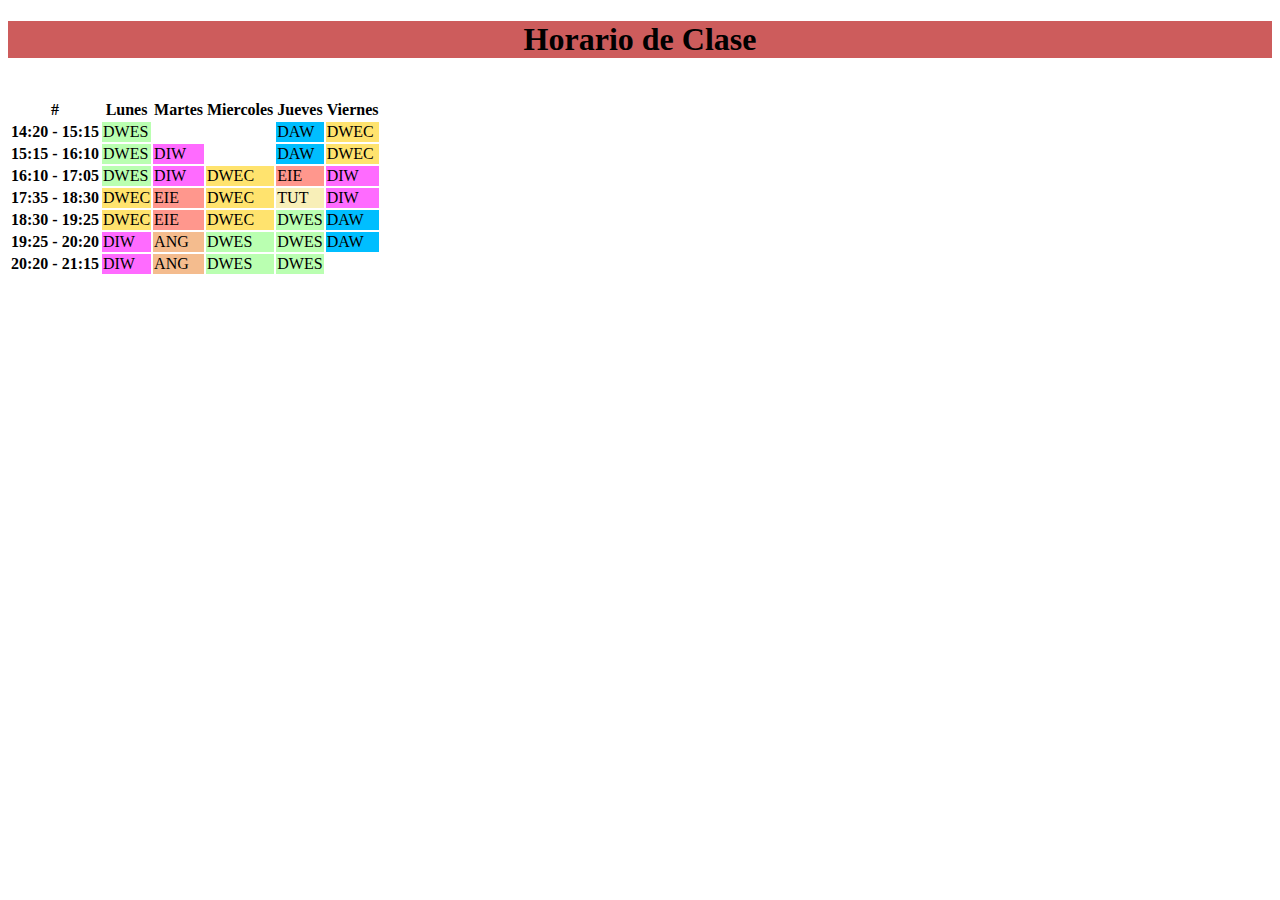
<file: index.html>
<!DOCTYPE html>
<html lang="es">
<head>
  <meta charset="UTF-8">
  <meta name="viewport" content="width=device-width, initial-scale=1.0">
  <title>Document</title>
  <link rel="stylesheet" href="styles.css">
  <link href="https://cdn.jsdelivr.net/npm/bootstrap@5.3.2/dist/css/bootstrap.min.css" rel="stylesheet" integrity="sha384-T3c6CoIi6uLrA9TneNEoa7RxnatzjcDSCmG1MXxSR1GAsXEV/Dwwykc2MPK8M2HN" crossorigin="anonymous">
  <script defer src="https://cdn.jsdelivr.net/npm/bootstrap@5.3.2/dist/js/bootstrap.bundle.min.js" integrity="sha384-C6RzsynM9kWDrMNeT87bh95OGNyZPhcTNXj1NW7RuBCsyN/o0jlpcV8Qyq46cDfL" crossorigin="anonymous"></script>
</head>
<body>
  <div class="cab">
    <h1>Horario de Clase</h1>
  </div>
  <br>
  <table class="table table-bordered">
    <thead>
      <tr class="table-secondary">
        <th scope="col">#</th>
        <th scope="col">Lunes</th>
        <th scope="col">Martes</th>
        <th scope="col">Miercoles</th>
        <th scope="col">Jueves</th>
        <th scope="col">Viernes</th>
      </tr>
    </thead>
    <tbody class="table-group-divider">
      <tr class="table-secondary">
        <th scope="row">14:20 - 15:15</th>
        <td id="DWES">DWES</td>
        <td></td>
        <td></td>
        <td id="DAW">DAW</td>
        <td id="DWEC">DWEC</td>
      </tr>
      <tr class="table-secondary">
        <th scope="row">15:15 - 16:10</th>
        <td id="DWES">DWES</td>
        <td id="DIW">DIW</td>
        <td></td>
        <td id="DAW">DAW</td>
        <td id="DWEC">DWEC</td>
      </tr>
      <tr class="table-secondary">
        <th scope="row">16:10 - 17:05</th>
        <td id="DWES">DWES</td>
        <td id="DIW">DIW</td>
        <td id="DWEC">DWEC</td>
        <td id="EIE">EIE</td>
        <td id="DIW">DIW</td>
      </tr>
      <tr class="table-secondary">
        <th scope="row">17:35 - 18:30</th>
        <td id="DWEC">DWEC</td>
        <td id="EIE">EIE</td>
        <td id="DWEC">DWEC</td>
        <td id="TUT">TUT</td>
        <td id="DIW">DIW</td>
      </tr>
      <tr class="table-secondary">
        <th scope="row">18:30 - 19:25</th>
        <td id="DWEC">DWEC</td>
        <td id="EIE">EIE</td>
        <td id="DWEC">DWEC</td>
        <td id="DWES">DWES</td>
        <td id="DAW">DAW</td>
      </tr>
      <tr class="table-secondary">
        <th scope="row">19:25 - 20:20</th>
        <td id="DIW">DIW</td>
        <td id="ANG">ANG</td>
        <td id="DWES">DWES</td>
        <td id="DWES">DWES</td>
        <td id="DAW">DAW</td>
      </tr>
      <tr class="table-secondary">
        <th scope="row">20:20 - 21:15</th>
        <td id="DIW">DIW</td>
        <td id="ANG">ANG</td>
        <td id="DWES">DWES</td>
        <td id="DWES">DWES</td>
        <td></td>
      </tr>
    </tbody>
  </table>
</body>
</html>
</file>
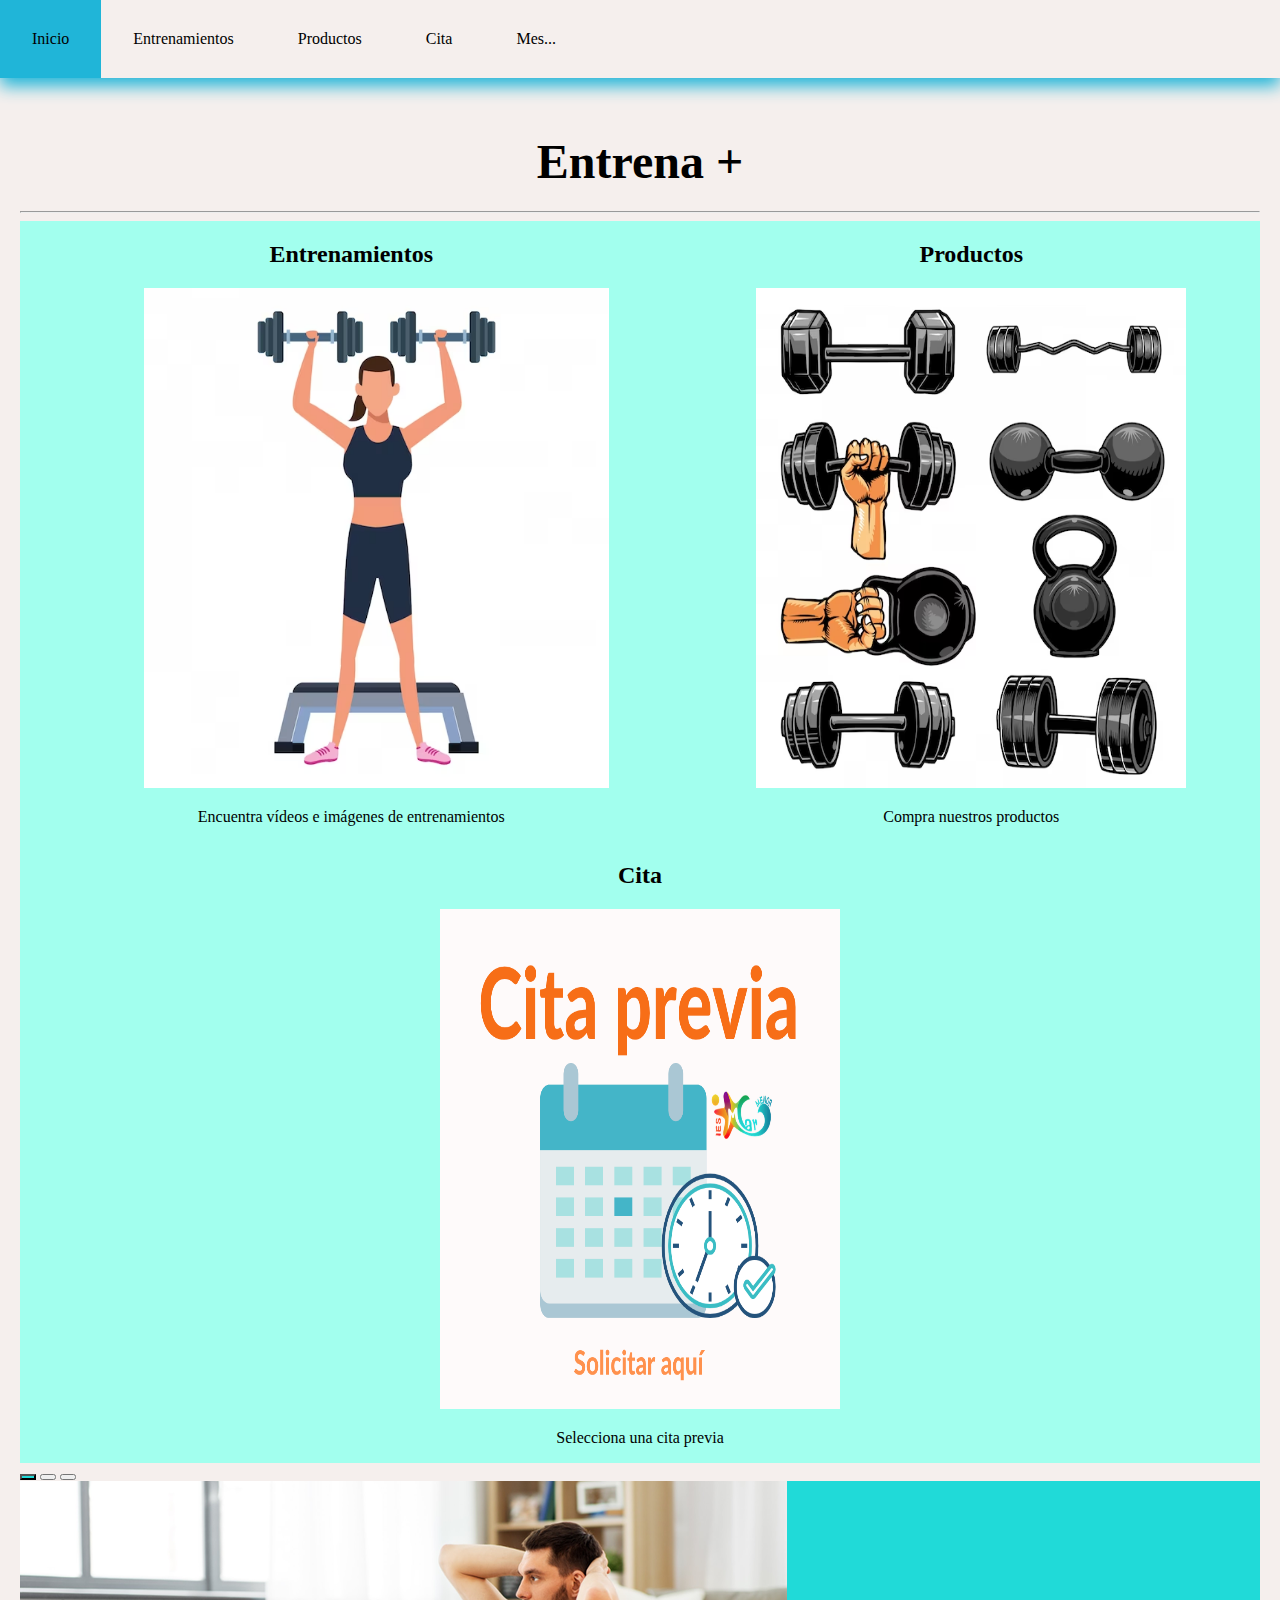
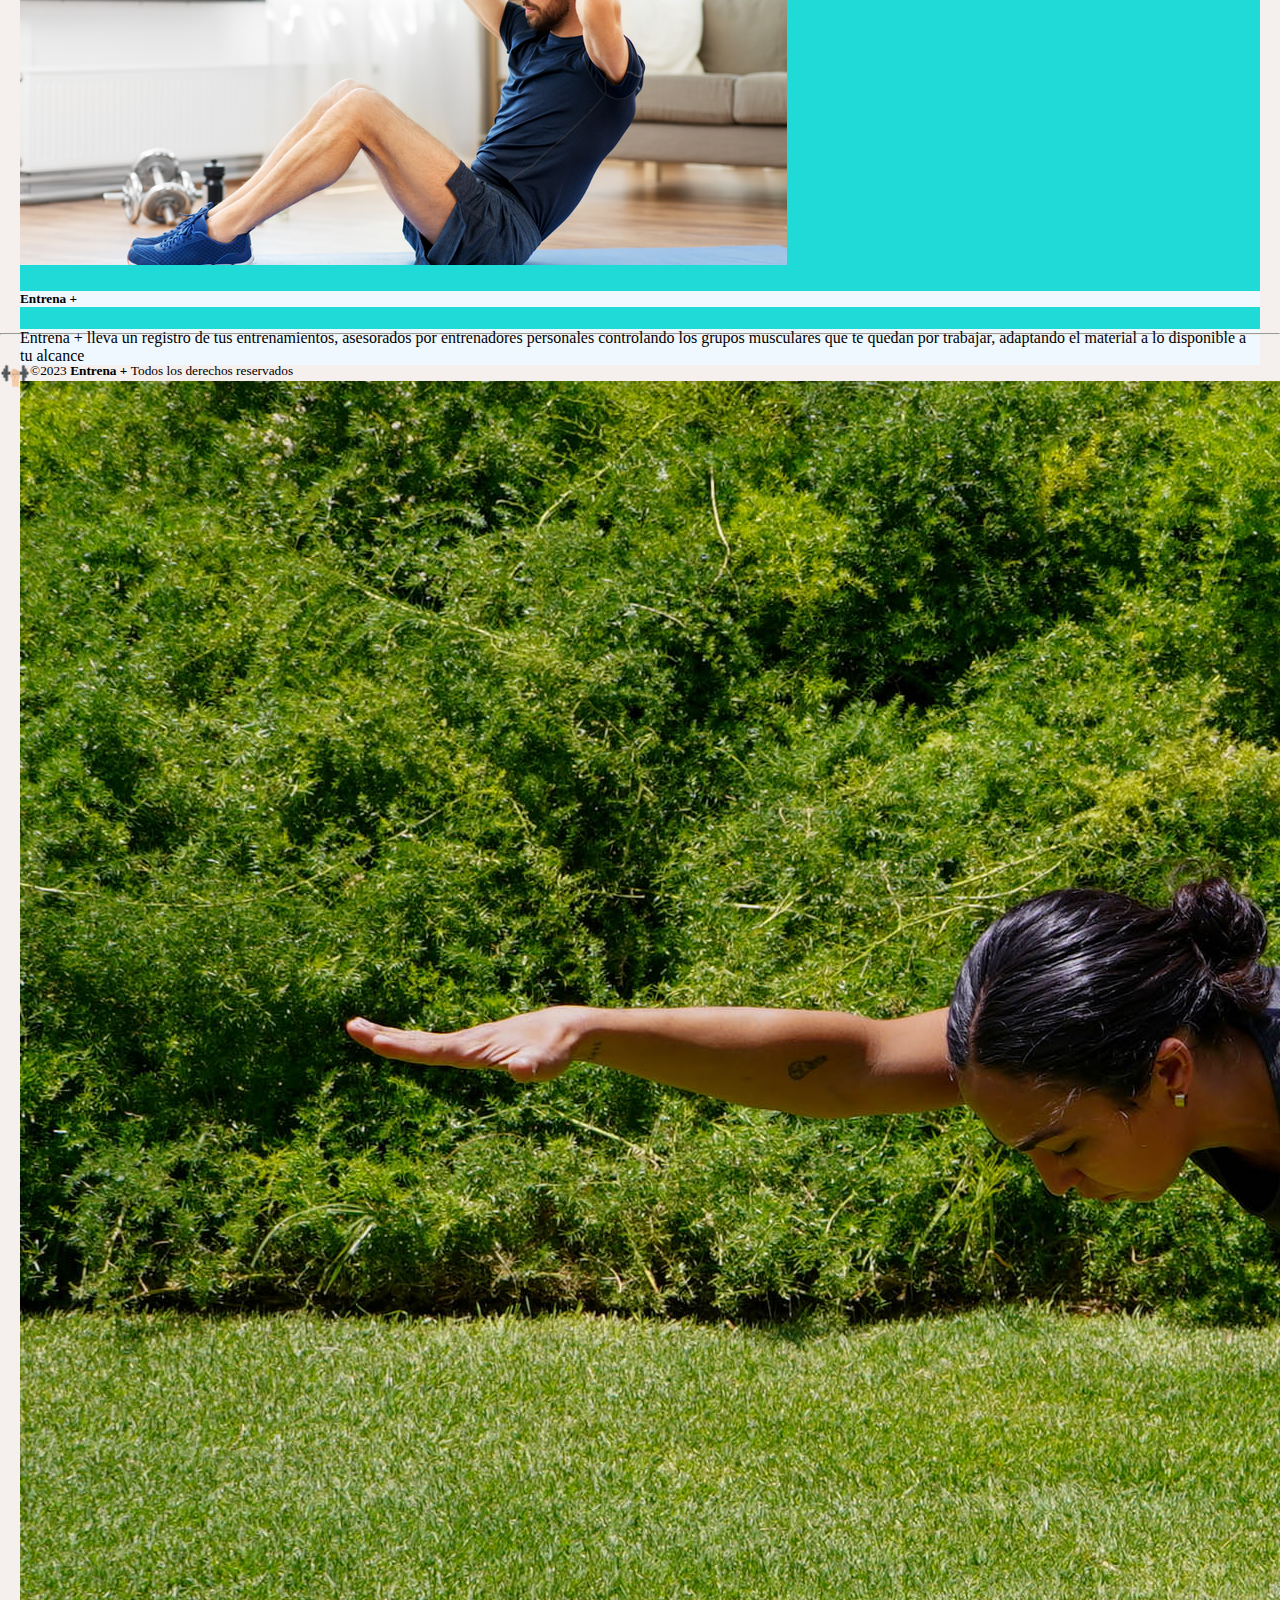
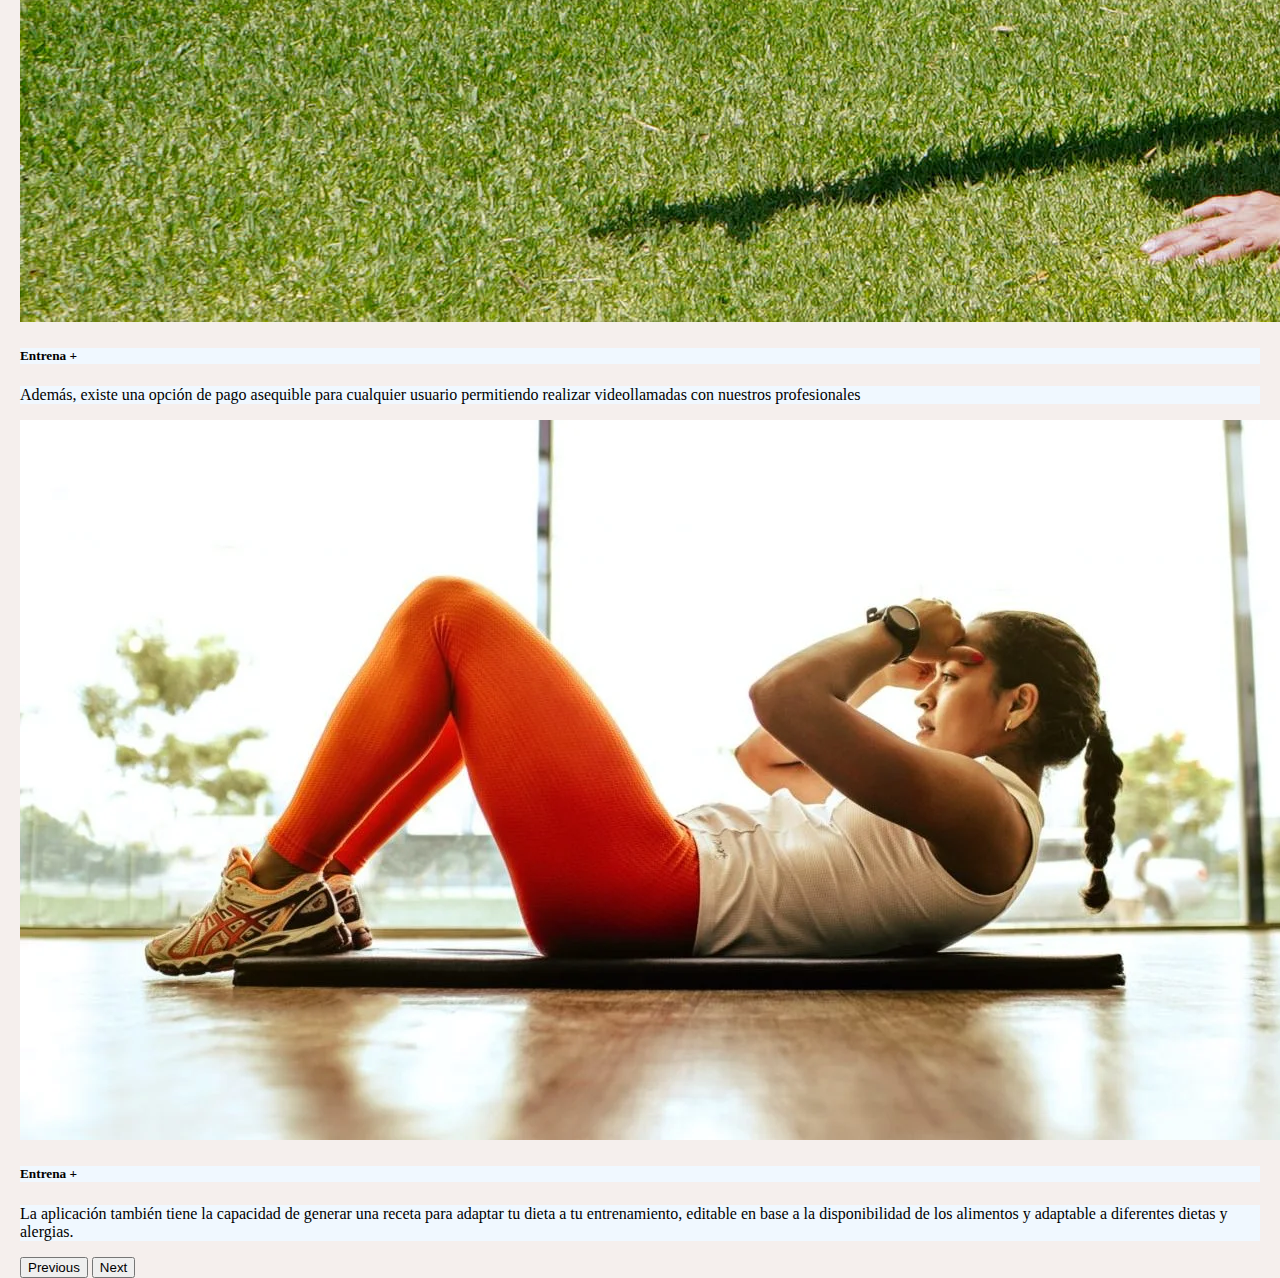
<file: perruqueria.html>
<!DOCTYPE html>
<html>

<head>
    <title>Entrena+</title>
    <link rel="icon" type="image/jpg" href="imagenes/3057260.png"/>
    <link href="https://cdn.jsdelivr.net/npm/bootstrap@5.2.3/dist/css/bootstrap.min.css" rel="stylesheet" integrity="sha384-rbsA2VBKQhggwzxH7pPCaAqO46MgnOM80zW1RWuH61DGLwZJEdK2Kadq2F9CUG65" crossorigin="anonymous">
    <link rel="stylesheet" href="css/menu.css">
    <link rel="stylesheet" href="css/index.css">
    <link rel="stylesheet" href="https://fonts.googleapis.com/css2?family=Material+Symbols+Outlined:opsz,wght,FILL,GRAD@48,400,0,0" />
    <link rel="stylesheet" href="https://fonts.googleapis.com/css2?family=Material+Symbols+Outlined:opsz,wght,FILL,GRAD@20..48,100..700,0..1,-50..200" />
    <link rel="stylesheet" href="https://fonts.googleapis.com/css2?family=Material+Symbols+Outlined:opsz,wght,FILL,GRAD@48,400,0,0" />
    <link rel="stylesheet" href="https://fonts.googleapis.com/css2?family=Material+Symbols+Outlined:opsz,wght,FILL,GRAD@20..48,100..700,0..1,-50..200" />
</head>

<body>
    <ul id="Menu">
        <li><a class="active" href="perruqueria.html">Inicio</a></li>
        <li><a href="perruqueria2.html">Entrenamientos</a></li>
        <li><a href="perruqueria3.html">Productos</a></li>
        <li><a href="perruqueria4.html">Cita</a></li>    
        <li class="dropdown">
            <a class="dropbtn">Mes...</a>
            <div class="dropdown-content">
              <a href="perruqueria6.html"><span class="material-symbols-outlined" style="font-size:15px;">support_agent</span> Contacta con nosotros</a>
              <a href="perruqueria5.html"><span class="material-symbols-outlined" style="font-size:15px;">policy</span> AVISO LEGAL</a>
              <a href="perruqueria7.html"><span class="material-symbols-outlined" style="font-size:15px;">groups</span> Trabajadores</a>            
            </div>
        </li>       
            
    </ul>

    <div style="padding:20px;margin-top:15px;height:1500px;">
    <H1 align="center">
        <font size=8>Entrena +</font>
    </H1>
    <hr>
        <div id="divGrande">

            <div >
                <h2>Entrenamientos</h2>
                <a style="margin-left:50px;" href="perruqueria2.html"><img src="imagenes/entrenamientos2.avif" width="465" height="500" alt="Corts"></a>
                <p align="center">Encuentra vídeos e imágenes de entrenamientos</p>
            </div>

            <div>
                <h2>Productos</h2>
                <a href="perruqueria3.html"><img src="imagenes/pesas.avif" width="430" height="500" alt="Cosmetics"></a>
                <p align="center">Compra nuestros productos</p>
            </div>

            <div>
                <h2>Cita</h2>
                <a href="perruqueria4.html"><img src="imagenes/cita.png" width="400" height="500" alt="Cita"></a>
                <p align="center">Selecciona una cita previa</p>
            </div>

        </div>

        <div id="carouselExampleCaptions" class="carousel slide" data-bs-ride="false">
            <div class="carousel-indicators">
              <button type="button" data-bs-target="#carouselExampleCaptions" data-bs-slide-to="0" class="active" aria-current="true" aria-label="Slide 1"></button>
              <button type="button" data-bs-target="#carouselExampleCaptions" data-bs-slide-to="1" aria-label="Slide 2"></button>
              <button type="button" data-bs-target="#carouselExampleCaptions" data-bs-slide-to="2" aria-label="Slide 3"></button>
            </div>
            <div class="carousel-inner">
              <div class="carousel-item active">
                <img src="imagenes/ejercicio.png" class="d-block w-100" alt="...">
                <div class="carousel-caption d-none d-md-block">
                  <h5 style="color: black;  background-color: aliceblue;">Entrena +</h5>
                  <p style="color: black;  background-color: aliceblue;">Entrena + lleva un registro de tus entrenamientos, asesorados por entrenadores personales controlando los grupos musculares que te quedan por trabajar, adaptando el material a lo disponible a tu alcance</p>
                </div>
              </div>
              <div class="carousel-item">
                <img src="imagenes/eso.jpg" class="d-block w-100" alt="...">
                <div class="carousel-caption d-none d-md-block">
                  <h5 style="color: black;  background-color: aliceblue;">Entrena +</h5>
                  <p style="color: black;  background-color: aliceblue;">Además, existe una opción de pago asequible para cualquier usuario permitiendo realizar videollamadas con nuestros profesionales</p>
                </div>
              </div>
              <div class="carousel-item">
                <img src="imagenes/entrenaChica.webp" class="d-block w-100" alt="...">
                <div class="carousel-caption d-none d-md-block">
                  <h5 style="color: black; background-color: aliceblue;">Entrena +</h5>
                  <p style="color: black;  background-color: aliceblue;">La aplicación también tiene la capacidad de generar una receta para adaptar tu dieta a tu entrenamiento, editable en base a la disponibilidad de los alimentos 
                    y adaptable a diferentes dietas y alergias.</p>
                </div>
              </div>
            </div>
            <button class="carousel-control-prev" type="button" data-bs-target="#carouselExampleCaptions" data-bs-slide="prev">
              <span class="carousel-control-prev-icon" aria-hidden="true"></span>
              <span class="visually-hidden">Previous</span>
            </button>
            <button class="carousel-control-next" type="button" data-bs-target="#carouselExampleCaptions" data-bs-slide="next">
              <span class="carousel-control-next-icon" aria-hidden="true"></span>
              <span class="visually-hidden">Next</span>
            </button>
        </div>

        
</div>


<div style="margin-top:300px;">
    <hr>
    <div class="P2">
        <br>
        <img src="imagenes/3057260.png" align="left" width="30" height="30" alt="logo">
        <small id="P1"> &copy;2023<b> Entrena + </b> Todos los derechos reservados </small>
    </div>
    <div class="P2">
        <br>
        <br>
    </div>
</div>
<script src="https://cdn.jsdelivr.net/npm/bootstrap@5.2.3/dist/js/bootstrap.bundle.min.js" integrity="sha384-kenU1KFdBIe4zVF0s0G1M5b4hcpxyD9F7jL+jjXkk+Q2h455rYXK/7HAuoJl+0I4" crossorigin="anonymous"></script>
</body>


</html>
</file>
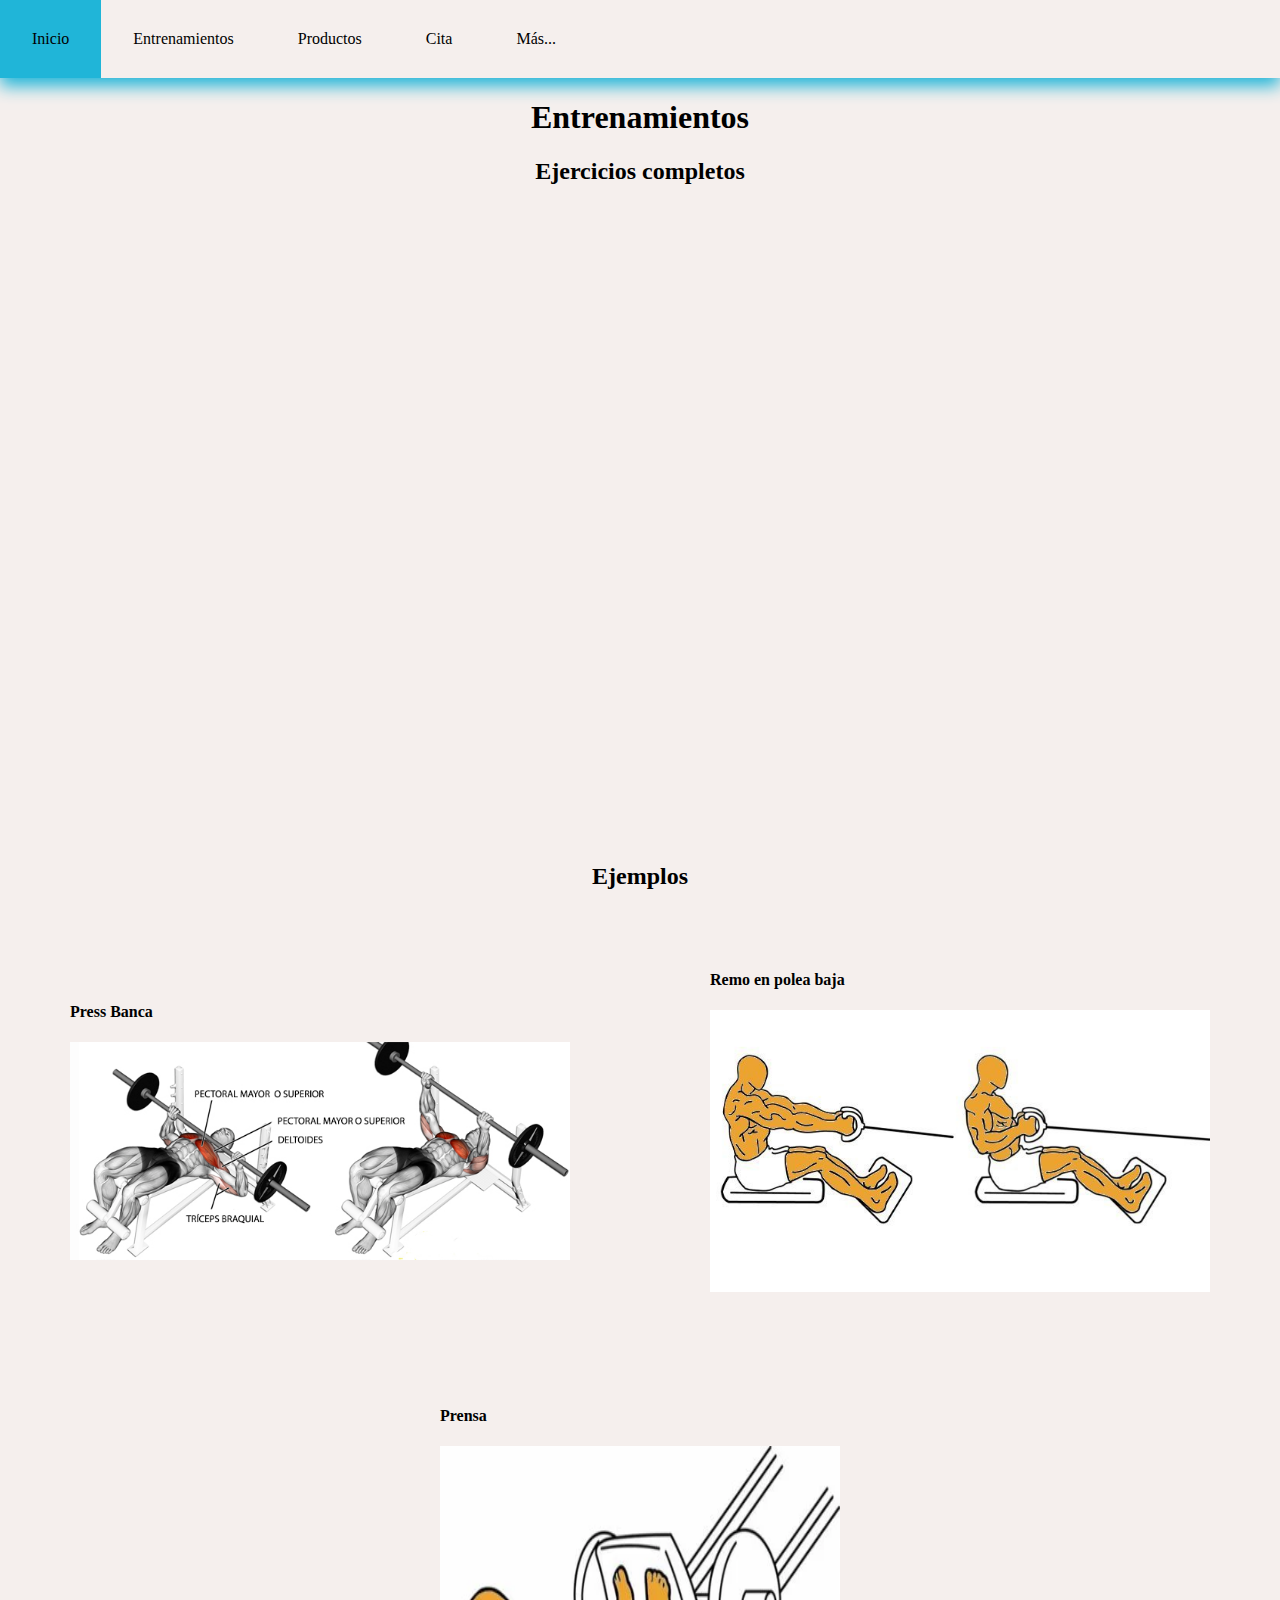
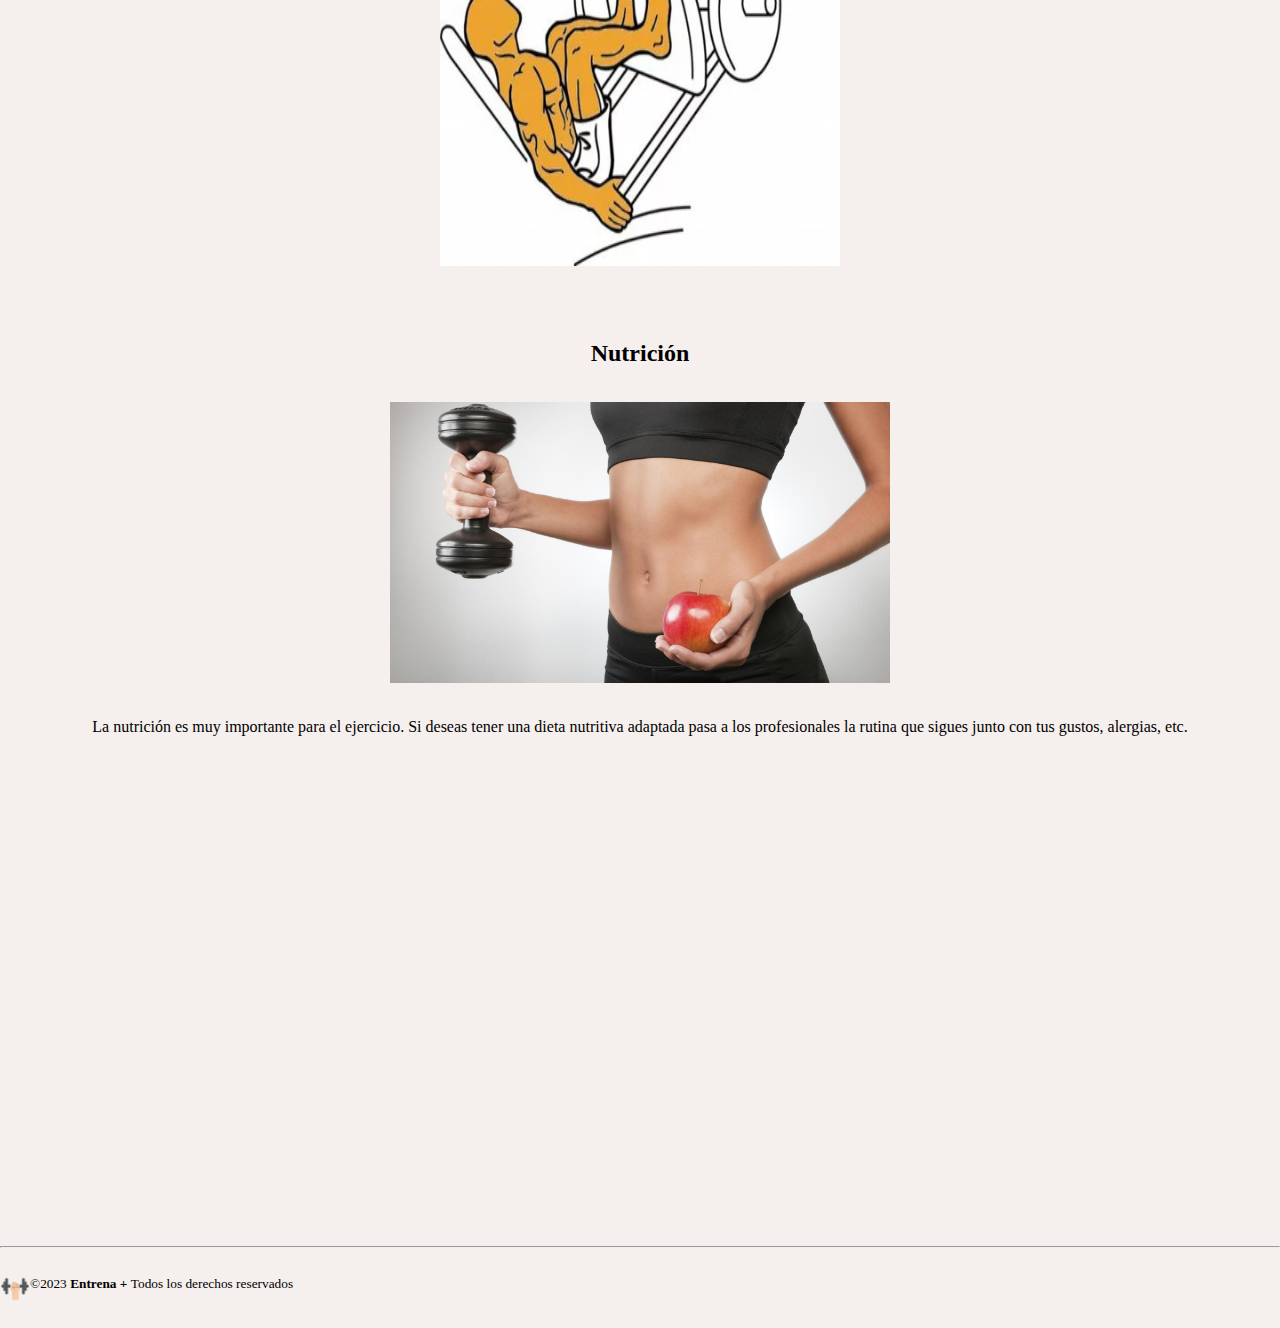
<file: perruqueria2.html>
<!DOCTYPE html>
<html>

<head>
    <title>Entrena+</title>
    <link rel="icon" type="image/jpg" href="imagenes/3057260.png"/>
    <link rel="stylesheet" href="peu de pagina.css">
    <link rel="stylesheet" href="menu.css">
    <link rel="stylesheet" href="perruqueria2.css">
    <link rel="stylesheet" href="https://fonts.googleapis.com/css2?family=Material+Symbols+Outlined:opsz,wght,FILL,GRAD@48,400,0,0" />
    <link rel="stylesheet" href="https://fonts.googleapis.com/css2?family=Material+Symbols+Outlined:opsz,wght,FILL,GRAD@20..48,100..700,0..1,-50..200" />
    <link rel="stylesheet" href="https://fonts.googleapis.com/css2?family=Material+Symbols+Outlined:opsz,wght,FILL,GRAD@48,400,0,0" />
    <link rel="stylesheet" href="https://fonts.googleapis.com/css2?family=Material+Symbols+Outlined:opsz,wght,FILL,GRAD@20..48,100..700,0..1,-50..200" />
</head>

<body>

    <ul id="Menu">
        <li><a class="active" href="perruqueria.html">Inicio</a></li>
        <li><a href="perruqueria2.html">Entrenamientos</a></li>
        <li><a href="perruqueria3.html">Productos</a></li>
        <li><a href="perruqueria4.html">Cita</a></li>    
        <li class="dropdown">
            <a class="dropbtn">Más...</a>
            <div class="dropdown-content">
              <a href="perruqueria6.html"><span class="material-symbols-outlined" style="font-size:15px;">support_agent</span> Contacta con nosotros</a>
              <a href="perruqueria5.html"><span class="material-symbols-outlined" style="font-size:15px;">policy</span> AVISO LEGAL</a>
              <a href="perruqueria7.html"><span class="material-symbols-outlined" style="font-size:15px;">groups</span> Trabajadores</a>            
            </div>
        </li> 
                
            
    </ul>

    <h1 style="text-align: center;">Entrenamientos</h1>
    <div style="margin: 15px; text-align: center;">   
        <h2>Ejercicios completos</h2>

        <p><iframe width="560" height="315" src="https://www.youtube.com/embed/9v3uFEAL7Ys?si=Q-8EJahq8QBEHMaj" title="YouTube video player" frameborder="0" allow="accelerometer; autoplay; clipboard-write; encrypted-media; gyroscope; picture-in-picture; web-share" allowfullscreen></iframe>
        <iframe width="560" height="315" src="https://www.youtube.com/embed/pZjlekeb2uY?si=OOBlMvbVZvtMSV9-" title="YouTube video player" frameborder="0" allow="accelerometer; autoplay; clipboard-write; encrypted-media; gyroscope; picture-in-picture; web-share" allowfullscreen></iframe>
        <iframe width="560" height="315" src="https://www.youtube.com/embed/ph9MC08ibn4?si=S649brQU2aEVyRCR" title="YouTube video player" frameborder="0" allow="accelerometer; autoplay; clipboard-write; encrypted-media; gyroscope; picture-in-picture; web-share" allowfullscreen></iframe></p>

    </div>
    
    <h2 style="text-align: center;">Ejemplos</h2>
  
    <div id="divGrande3" >
            

        <div class="divDent">
            <h4>Press Banca</h4>
            <img src="imagenes/press-de-banca-musculos.jpg" width="500" alt="cort1">   
        </div>
    
        <div class="divDent">
            <h4>Remo en polea baja</h4>
            <img src="imagenes/polea.jpg" width="500" alt="cort1">
        </div>
    
        <div class="divDent">
            <h4>Prensa</h4>
            <img src="imagenes/prensa.webp" width="400" height="420" alt="cort1">
        </div>
    
        
              
    </div>      

    <div style="margin: 15px; padding-bottom: 155px; text-align: center;" >
        <h2>Nutrición</h2>
        <img style="width: 500px; margin: 15px;" src="imagenes/nutrición.jpg" alt="nutrición">
        <p>La nutrición es muy importante para el ejercicio. Si deseas tener una dieta nutritiva adaptada pasa a los profesionales la rutina que sigues junto con tus gustos, alergias, etc. </p>
        <iframe width="560" height="315" src="https://www.youtube.com/embed/b97uDrKCq0Y?si=ZdtCJm0IuvomDTbx" title="YouTube video player" frameborder="0" allow="accelerometer; autoplay; clipboard-write; encrypted-media; gyroscope; picture-in-picture; web-share" allowfullscreen></iframe>
    </div>
  
    

    <div style="margin-top:20px; align-items:center ;">
        <hr>
        <div class="P2">
            <br>
            <img src="imagenes/3057260.png" align="left" width="30" height="30" alt="logo">
            <small id="P1"> &copy;2023<b> Entrena + </b> Todos los derechos reservados </small>
        </div>
        <div class="P2">
            <br>
            <br>
        </div>
    </div>

    <script src="https://cdn.jsdelivr.net/npm/bootstrap@5.2.3/dist/js/bootstrap.bundle.min.js" integrity="sha384-kenU1KFdBIe4zVF0s0G1M5b4hcpxyD9F7jL+jjXkk+Q2h455rYXK/7HAuoJl+0I4" crossorigin="anonymous"></script>

</body>




</html>
</file>
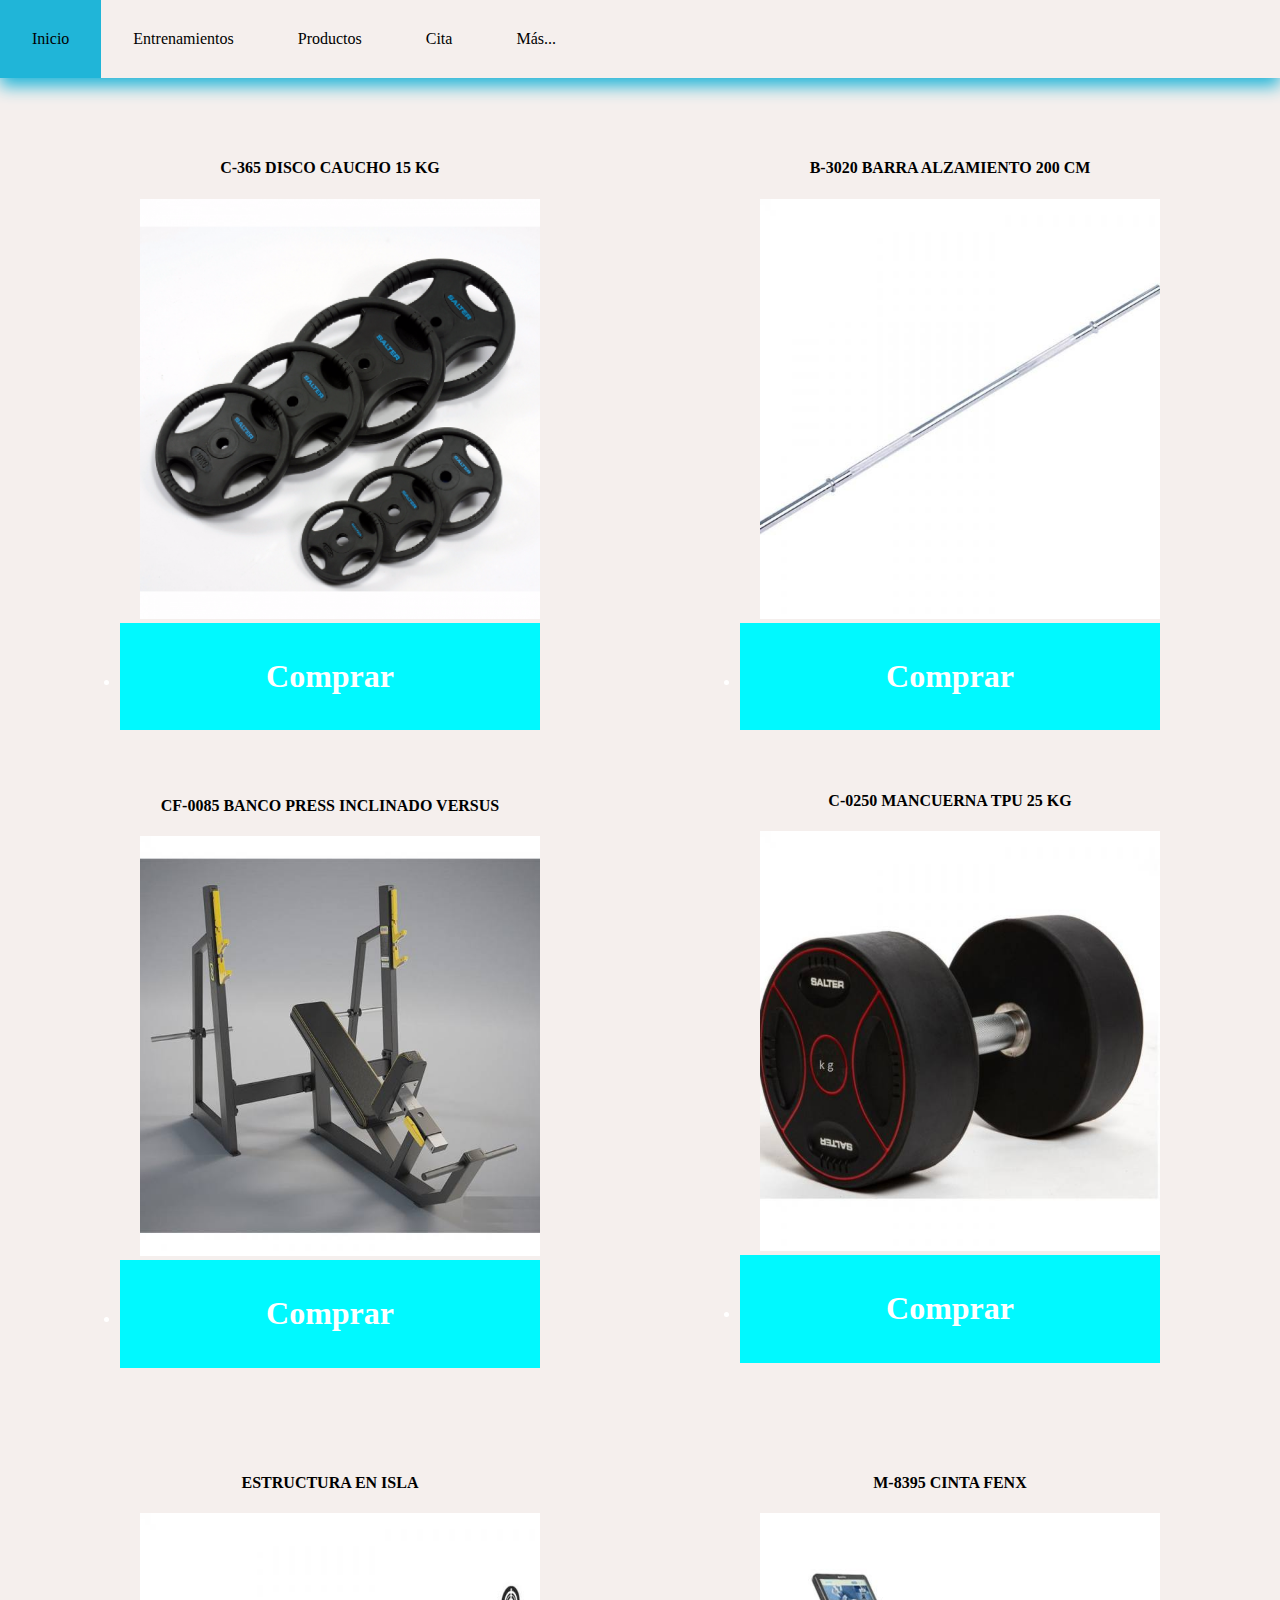
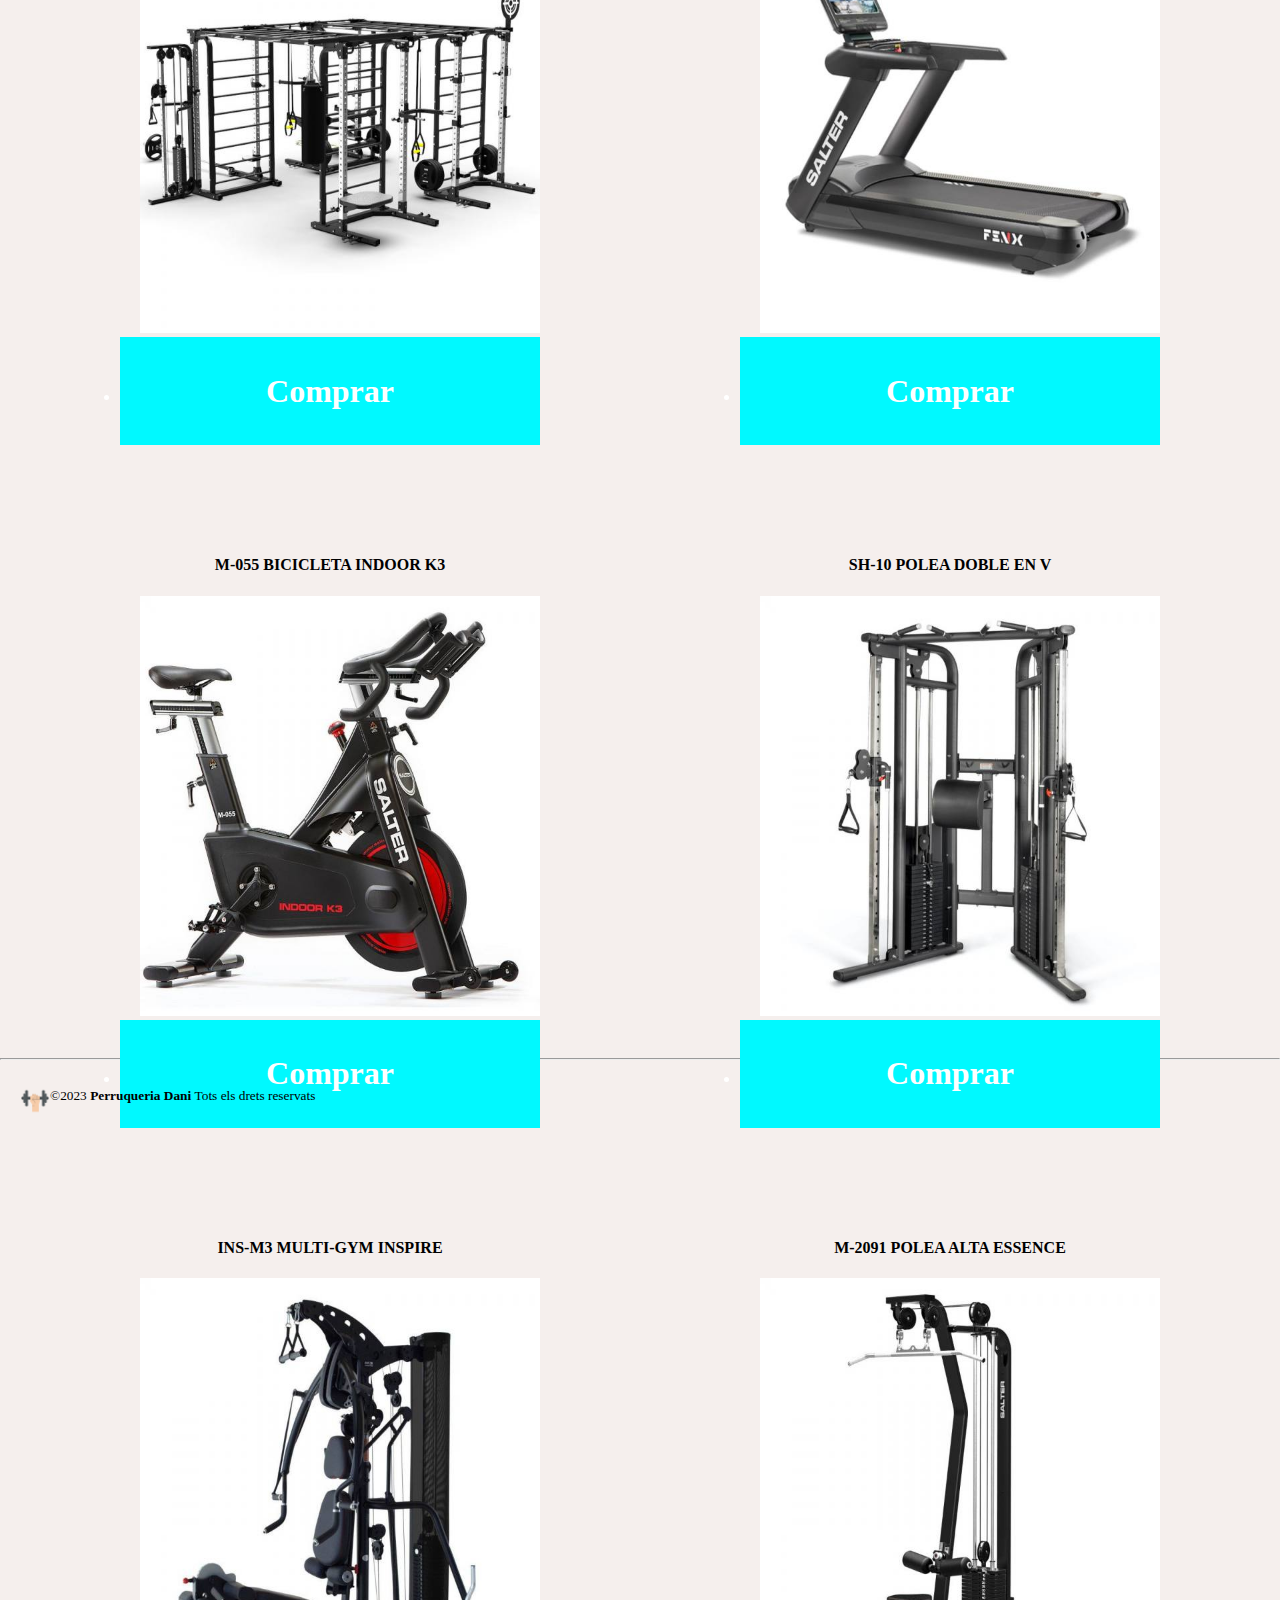
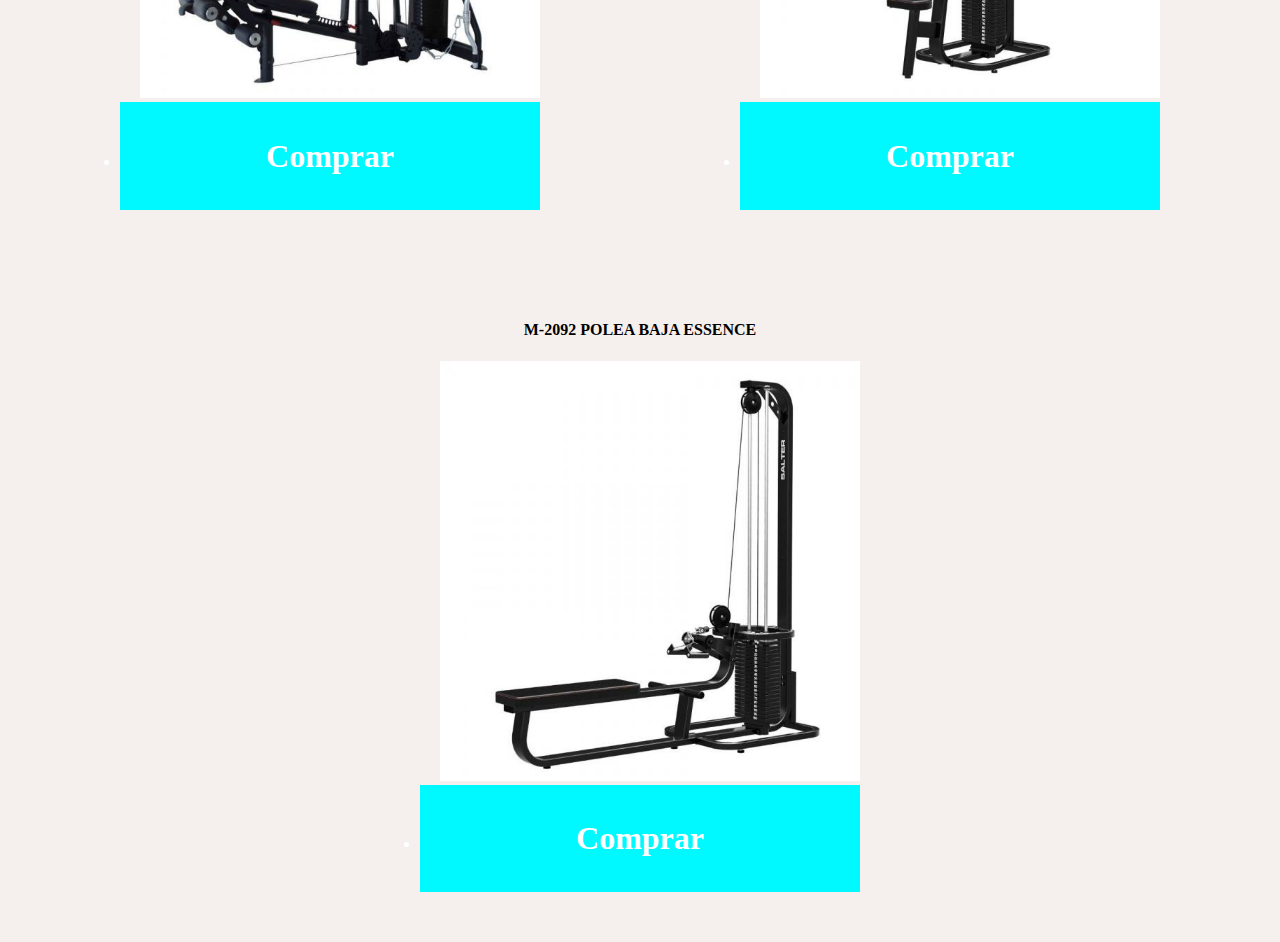
<file: perruqueria3.html>
<!DOCTYPE html>
<html>

<head>
    <title>Entrena+</title>
    <link rel="icon" type="image/jpg" href="imagenes/3057260.png"/>
    <link rel="stylesheet" href="peu de pagina.css">
    <link rel="stylesheet" href="menu.css">
    <link rel="stylesheet" href="perruqueria3.css">
    <link rel="stylesheet" href="https://fonts.googleapis.com/css2?family=Material+Symbols+Outlined:opsz,wght,FILL,GRAD@48,400,0,0" />
    <link rel="stylesheet" href="https://fonts.googleapis.com/css2?family=Material+Symbols+Outlined:opsz,wght,FILL,GRAD@20..48,100..700,0..1,-50..200" />
    <link rel="stylesheet" href="https://fonts.googleapis.com/css2?family=Material+Symbols+Outlined:opsz,wght,FILL,GRAD@48,400,0,0" />
    <link rel="stylesheet" href="https://fonts.googleapis.com/css2?family=Material+Symbols+Outlined:opsz,wght,FILL,GRAD@20..48,100..700,0..1,-50..200" />
</head>

<body>

    <ul id="Menu">
        <li><a class="active" href="perruqueria.html">Inicio</a></li>
        <li><a href="perruqueria2.html">Entrenamientos</a></li>
        <li><a href="perruqueria3.html">Productos</a></li>
        <li><a href="perruqueria4.html">Cita</a></li>    
        <li class="dropdown">
            <a class="dropbtn">Más...</a>
            <div class="dropdown-content">
              <a href="perruqueria6.html"><span class="material-symbols-outlined" style="font-size:15px;">support_agent</span> Contacta con nosotros</a>
              <a href="perruqueria5.html"><span class="material-symbols-outlined" style="font-size:15px;">policy</span> AVISO LEGAL</a>
              <a href="perruqueria7.html"><span class="material-symbols-outlined" style="font-size:15px;">groups</span> Trabajadores</a>            
            </div>
        </li> 
                
            
    </ul>


    <div id="divGrande3" style="padding:20px;margin-top:40px;height:1500px;" >
            
    <div >
        <h4>C-365 DISCO CAUCHO 15 KG</h4>
        <img src="imagenes/producto1.png" width="400" height="420" alt="cort1" > 
        <a class="boton" href="https://www.salter.es/instalacion/musculacion/c-365-disco-caucho-15-kg/"><h1 h2 align="center">Comprar</h1></a>       
    </div>

    <div >
        <h4>B-3020 BARRA ALZAMIENTO 200 CM</h4>
        <img src="imagenes/barra.jpg" width="400" height="420" alt="cort1">
        <a class="boton" href="https://www.salter.es/instalacion/musculacion/b-3020-barra-alzamiento-200-cm-con-fijaciones/"><h1 h2 align="center">Comprar</h1></a>        
    </div>

    <div >
        <h4>CF-0085 BANCO PRESS INCLINADO VERSUS</h4>
        <img src="imagenes/banco.jpg" width="400" height="420" alt="cort1"> 
        <a class="boton" href="https://www.salter.es/instalacion/musculacion/f-0085-banco-press-inclinado-versus/"><h1 h2 align="center">Comprar</h1></a>
    </div>

    <div class="divDent">
        <h4>C-0250 MANCUERNA TPU 25 KG</h4>
        <img src="imagenes/mancuerna.jpg" width="400" height="420" alt="cort1">  
        <a class="boton" href="https://www.salter.es/instalacion/musculacion/c-0250-mancuerna-tpu-25-kg/"><h1 h2 align="center">Comprar</h1></a>   
    </div>

    <div class="divDent">
        <h4>ESTRUCTURA EN ISLA</h4>
        <img src="imagenes/estructura.jpg" width="400" height="420" alt="cort1">
        <a class="boton" href="https://www.salter.es/instalacion/musculacion/estructura-en-isla/"><h1 h2 align="center">Comprar</h1></a> 
    </div>

    <div class="divDent">
        <h4>M-8395 CINTA FENX</h4>
        <img src="imagenes/cita.JPG" width="400" height="420" alt="cort1">
        <a class="boton" href="https://www.salter.es/instalacion/cardio-cintas-de-correr/m-8395-cinta-fenx/"><h1 h2 align="center">Comprar</h1></a> 
    </div>

    <div class="divDent">
        <h4>M-055 BICICLETA INDOOR K3</h4>
        <img src="imagenes/bici.jpg" width="400" height="420"" alt="cort1">
        <a class="boton" href="https://www.salter.es/instalacion/cardio-ciclismo-indoor/m-055-bicicleta-indoor-k3/"><h1 h2 align="center">Comprar</h1></a> 
    </div>

    <div class="divDent">
        <h4>SH-10 POLEA DOBLE EN V</h4>
        <img src="imagenes/poleap.jpg" width="400" height="420" alt="cort1">
        <a class="boton" href="https://www.salter.es/tienda-online/musculacion/sh-10-polea-doble-en-v/"><h1 h2 align="center">Comprar</h1></a> 
    </div>

    <div class="divDent">
        <h4>INS-M3 MULTI-GYM INSPIRE</h4>
        <img src="imagenes/multipower.jpg" width="400" height="420" alt="cort1">
        <a class="boton" href="https://www.salter.es/tienda-online/musculacion-multifuncion/ins-m3-multi-gym-inspire/"><h1 h2 align="center">Comprar</h1></a> 
    </div>

    <div class="divDent">
        <h4>M-2091 POLEA ALTA ESSENCE</h4>
        <img src="imagenes/poleaalta.jpg" width="400" height="420" alt="cort1">
        <a class="boton" href="https://www.salter.es/tienda-online/musculacion/m-2091-polea-alta-essence/"><h1 h2 align="center">Comprar</h1></a> 
    </div>

    <div class="divDent">
        <h4>M-2092 POLEA BAJA ESSENCE</h4>
        <img src="imagenes/poleabaja.jpg"400" height="420" alt="cort1">
        <a class="boton" href="https://www.salter.es/tienda-online/musculacion/m-2092-polea-baja-essence/"><h1 h2 align="center">Comprar</h1></a> 
    </div>
    
          
</div>       
    <div style="margin-top:1000px;">  
        <hr>
        <div class="P2">
            <br>
            <img src="imagenes/3057260.png" align="left" width="30" height="30" alt="logo">
            <small id="P1"> &copy;2023<b> Perruqueria Dani </b> Tots els drets reservats </small>
        </div>
        <div class="P2">
            <br>
            <br>
        </div>
    </div>
    </div>
</body>




</html>
</file>
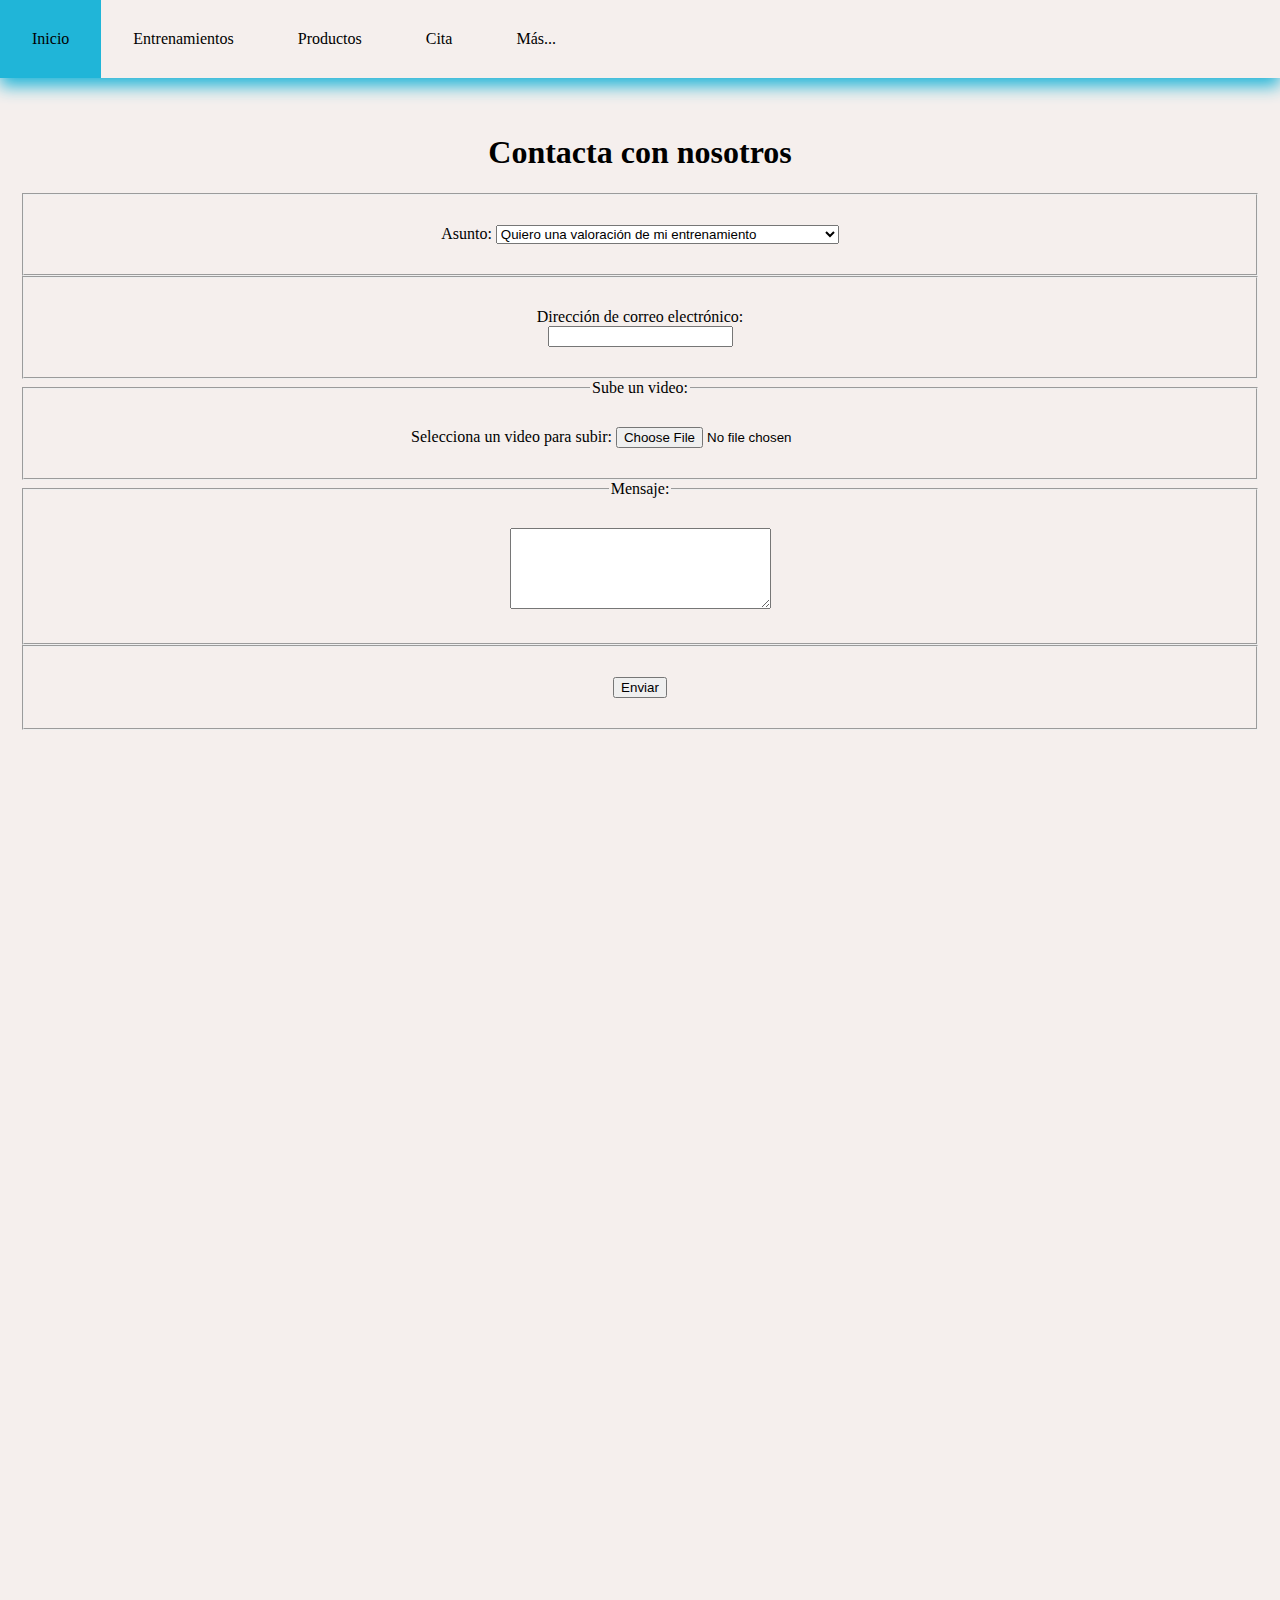
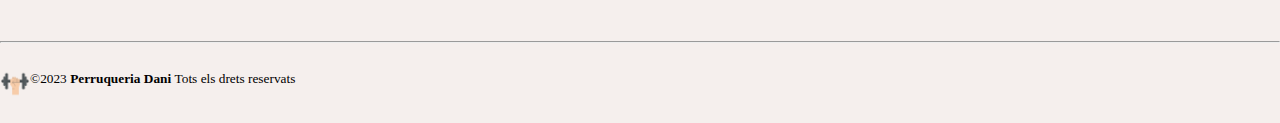
<file: perruqueria6.html>
<!DOCTYPE html>
<html>

<head>
    <title>Entrena+</title>
    <link rel="icon" type="image/jpg" href="imagenes/3057260.png"/>
    <link rel="stylesheet" href="peu de pagina.css">
    <link rel="stylesheet" href="menu.css">
    <link rel="stylesheet" href="https://fonts.googleapis.com/css2?family=Material+Symbols+Outlined:opsz,wght,FILL,GRAD@48,400,0,0" />
    <link rel="stylesheet" href="https://fonts.googleapis.com/css2?family=Material+Symbols+Outlined:opsz,wght,FILL,GRAD@20..48,100..700,0..1,-50..200" />
    <link rel="stylesheet" href="https://fonts.googleapis.com/css2?family=Material+Symbols+Outlined:opsz,wght,FILL,GRAD@48,400,0,0" />
    <link rel="stylesheet" href="https://fonts.googleapis.com/css2?family=Material+Symbols+Outlined:opsz,wght,FILL,GRAD@20..48,100..700,0..1,-50..200" />
    <style>
        fieldset {
            display: flexbox;
            text-align: center;
            padding: 30px 32px;
        }
    </style>
</head>

<body>
    <ul id="Menu">
        <li><a class="active" href="perruqueria.html">Inicio</a></li>
        <li><a href="perruqueria2.html">Entrenamientos</a></li>
        <li><a href="perruqueria3.html">Productos</a></li>
        <li><a href="perruqueria4.html">Cita</a></li>    
        <li class="dropdown">
            <a class="dropbtn">Más...</a>
            <div class="dropdown-content">
              <a href="perruqueria6.html"><span class="material-symbols-outlined" style="font-size:15px;">support_agent</span> Contacta con nosotros</a>
              <a href="perruqueria5.html"><span class="material-symbols-outlined" style="font-size:15px;">policy</span> AVISO LEGAL</a>
              <a href="perruqueria7.html"><span class="material-symbols-outlined" style="font-size:15px;">groups</span> Trabajadores</a>            
            </div>
        </li>           
    </ul>

    <div style="padding: 20px; margin-top: 15px; height: 1500px;">
        <div align="center">
            <h1>Contacta con nosotros</h1>

            <form action="procesar_formulario.php" method="POST" enctype="multipart/form-data">
                <!-- Cambia "procesar_formulario.php" por la URL donde procesarás el formulario -->

                <fieldset>
                    <label for="corts">Asunto:</label>
                    <select id="corts" name="corts">
                        <option value="servicio_cliente">Quiero una valoración de mi entrenamiento</option>
                        <option value="webmaster">Quiero asesoramiento sobre la realización de ejercicio</option>
                    </select>
                </fieldset>

                <fieldset>
                    <label for="fname">Dirección de correo electrónico:</label><br>
                    <input type="email" id="fname" name="email" required><br>
                </fieldset>

                <fieldset>
                    <legend>Sube un video:</legend>
                    <label for="video">Selecciona un video para subir:</label>
                    <input type="file" id="video" name="video" accept="video/*" required>
                </fieldset>

                <fieldset>
                    <legend>Mensaje:</legend>
                    <textarea name="message" rows="5" cols="30" required></textarea>
                </fieldset>

                <fieldset>
                    <input type="submit" value="Enviar">
                </fieldset>
            </form>
        </div>
    </div>
    <div>
        <hr>
    <div class="P2">
        <br>
        <img src="imagenes/3057260.png" align="left" width="30" height="30"
            alt="logo">
        <small id="P1"> &copy;2023<b> Perruqueria Dani </b> Tots els drets reservats </small>
    </div>
    <div class="P2">
        <br>
        <br>
    </div>
    </div>
</body>
</html>
</file>
<file: styles.css>
#DAW{
    background-color:#00beff;
} 
#DIW{
    background-color: #ff6bff;
}
#EIE{
    background-color: #ff978d;
}
#DWEC{
    background-color: #ffe36e;
}
#DWES{
    background-color: #baffb1;
}
#ANG{
    background-color: #f4bc8e;
}
#TUT{
    background-color: #f8efb8;
}

#DAW:hover, #DIW:hover,#EIE:hover,#DWEC:hover,#DWES:hover,#ANG:hover,#TUT:hover{
  scale: 1.1;
}

.cab{
    background-color:indianred
}

h1{
    text-align: center;
}
</file>
<file: css/menu.css>
body {
  margin:0;
  background-color: #f5efed;
}

.active {
  background-color: #20dad8;
}

#Menu {
  list-style-type: none;
  margin: 0;
  padding: 0;
  box-shadow: 0px 8px 16px 0px #20b5d8;
  overflow: hidden;
  top: 0;
  width: 100%;
  background-color: #f5efed;
}

li {
  float: left;
}

li a, .dropbtn {
  display: inline-block;
  color: rgb(0, 0, 0);
  text-align: center;
  padding: 30px 32px;
  text-decoration: none;
}

li a:hover, .dropdown:hover .dropbtn {
  background-color: #20b5d8;
}

li.dropdown {
  display: inline-block;
}

.dropdown-content {
  display: none;
  position: absolute;
  background-color: #f5efed;
  min-width: 160px;
  box-shadow: 0px 8px 16px 0px #20b5d8;
  z-index: 1;
}

.dropdown-content a {
  color: black;
  padding: 12px 16px;
  text-decoration: none;
  display: block;
  text-align: left;
}

.dropdown-content a:hover {background-color: #20b5d8;}

.dropdown:hover .dropdown-content {
  display: block;
}
</file>
<file: css/index.css>
#divGrande{
  display: flex;
  justify-content: space-around;
  align-items: center;
  flex-wrap: wrap;
  background-color: #a2ffee;
}

div>h2{ 
  text-align: center;
}

#cosa{
  background-color: #92f3e1;
  padding-bottom: 30%;
}

#cosa img{
  padding: 10px;
  margin-left: 25px;
  float: left;
}

#cosa p{
  font-size:70%;
  padding: 10px;
  padding-top: 30px;

}


tr:nth-child(even) {background-color: #a2ffee;}

th {
	background-color:#0093ff;
	color: black;
}

th, td {
  padding: 40px;
  text-align: left;
  border-bottom: 2px solid #ffffe8;
  border-right: 2px solid #ffffe8;
}


tr:hover,th:hover {background-color: #ffffe8}
</file>
<file: peu de pagina.css>
.P2 {
    
    background-color: #f5efed;

}

#P1 {
    
    color: rgb(0, 0, 0);
}
</file>
<file: menu.css>
body {
  margin:0;
  background-color: #f5efed;
}

.active {
  background-color: #20dad8;
}

#Menu {
  list-style-type: none;
  margin: 0;
  padding: 0;
  box-shadow: 0px 8px 16px 0px #20b5d8;
  overflow: hidden;
  top: 0;
  width: 100%;
  background-color: #f5efed;
}

li {
  float: left;
}

li a, .dropbtn {
  display: inline-block;
  color: rgb(0, 0, 0);
  text-align: center;
  padding: 30px 32px;
  text-decoration: none;
}

li a:hover, .dropdown:hover .dropbtn {
  background-color: #20b5d8;
}

li.dropdown {
  display: inline-block;
}

.dropdown-content {
  display: none;
  position: absolute;
  background-color: #f5efed;
  min-width: 160px;
  box-shadow: 0px 8px 16px 0px #20b5d8;
  z-index: 1;
}

.dropdown-content a {
  color: black;
  padding: 12px 16px;
  text-decoration: none;
  display: block;
  text-align: left;
}

.dropdown-content a:hover {background-color: #20b5d8;}

.dropdown:hover .dropdown-content {
  display: block;
}
</file>
<file: perruqueria2.css>
#divGrande2{
  display: flex;
  justify-content: space-around;
  align-items: center;
  flex-wrap: wrap;
}

div>h3{
  text-align: center;
}

table {
  border-collapse: collapse;
  width: 100%;
  background-color: #00c6ff;
}

.divPeque{
  background-color: #a2ffee;
  margin-top:40px;
  padding-bottom: 50px;
}

#divGrande3{
  display: flex;
  justify-content: space-around;
  align-items: center;
  flex-wrap: wrap;
}

.divDent{  
  margin-top:40px;
  padding-bottom: 50px;
}







/*
.color1 {color: #0093ff;}
.color2 {color: #00c6ff;}
.color3 {color: #00f9ff;}
.color4 {color: #a2ffee;}
.color5 {color: #ffffe8;}
*/
</file>
<file: perruqueria3.css>
#divGrande3{
  display: flex;
  justify-content: space-around;
  align-items: center;
  flex-wrap: wrap;
}

div>h4{
  text-align:center;
}
div img{
  margin-left:20px;
  
}

.divDent{  
  margin-top:40px;
  padding-bottom: 50px;
}


table {
  border-collapse: collapse;
  width: 100%;
  background-color: #00c6ff;
}


th, td {
  padding: 40px;
  text-align: left;
  border-bottom: 2px solid #ffffe8;
  border-right: 2px solid #ffffe8;
}


tr:hover {background-color: #0093ff;}


.boton:link, .boton:visited {
  background-color: #00f9ff;;
  color: white;
  padding: 14px 25px;
  text-align: center;
  text-decoration: none;
  display:list-item;
}

.boton:hover, .boton:active {
  background-color: #a2ffee;;
}




/*
.color1 {color: #0093ff;}
.color2 {color: #00c6ff;}
.color3 {color: #00f9ff;}
.color4 {color: #a2ffee;}
.color5 {color: #ffffe8;}
*/
</file>
